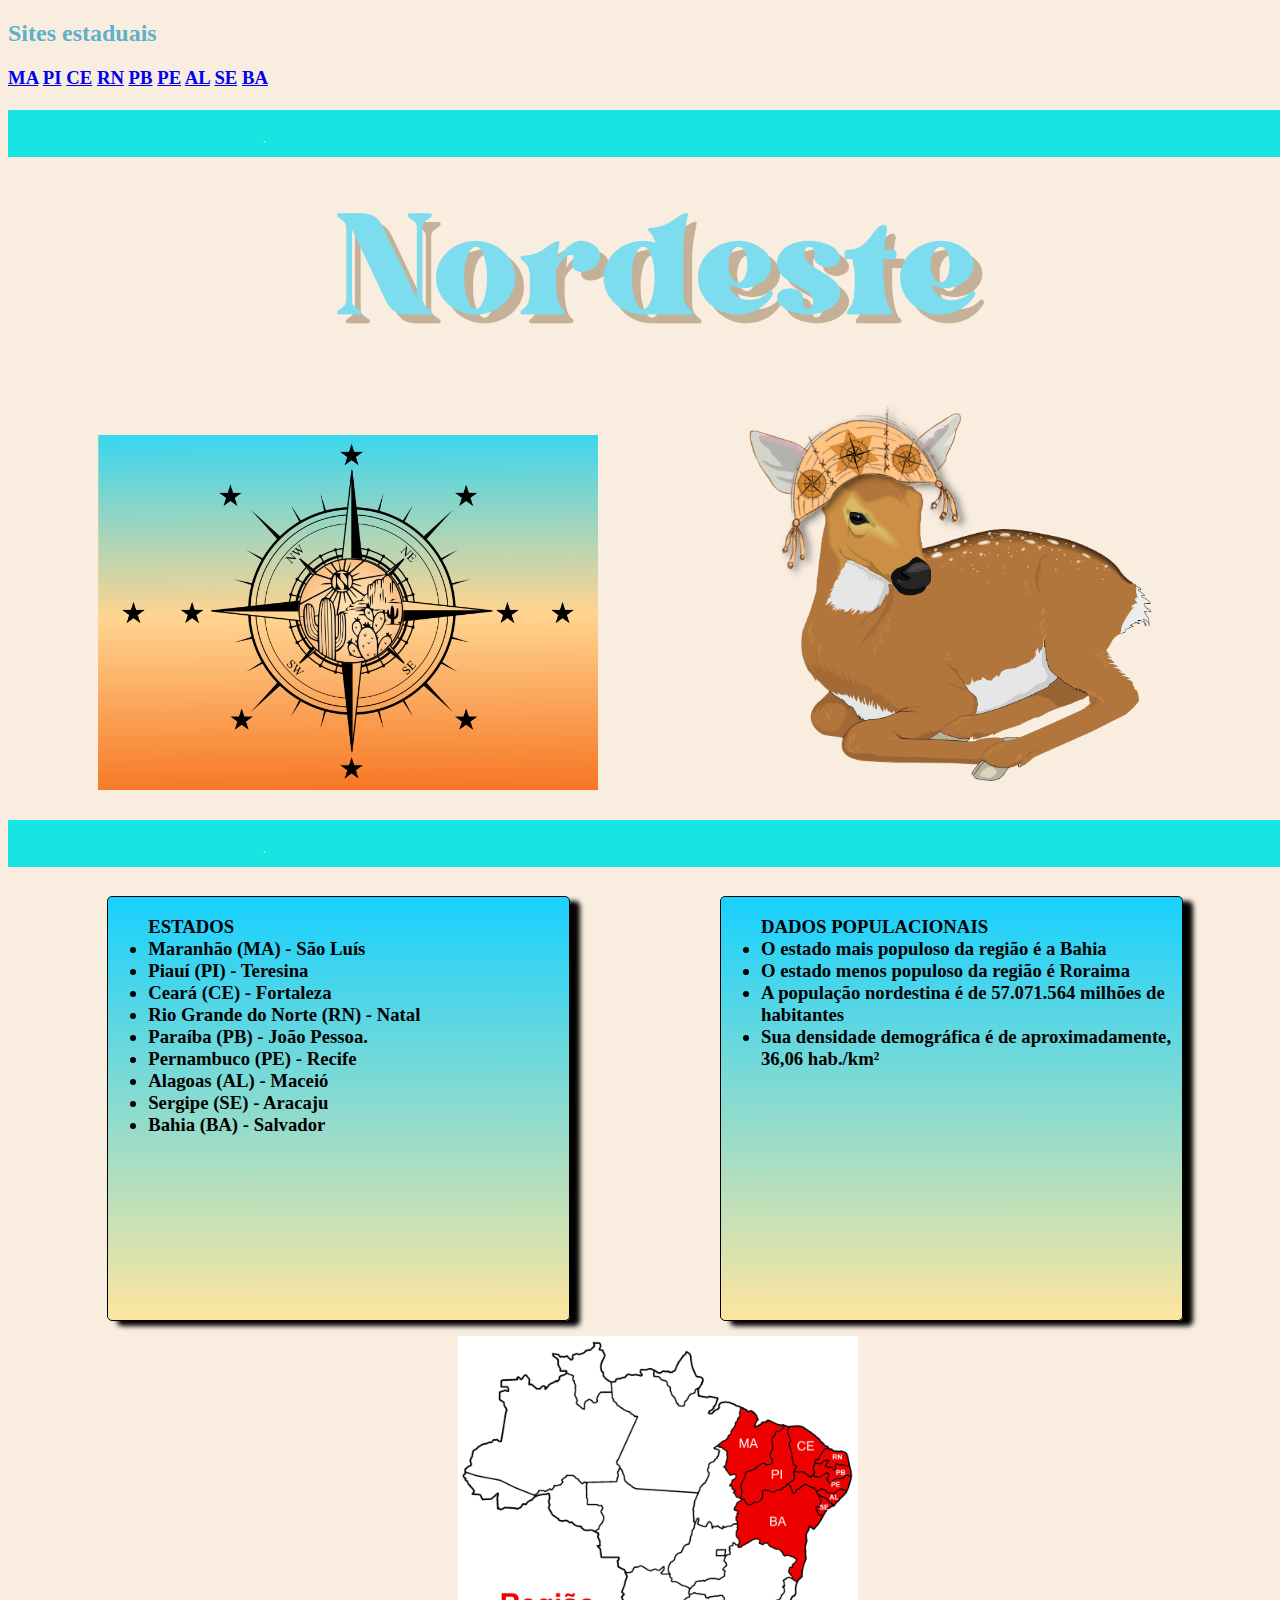
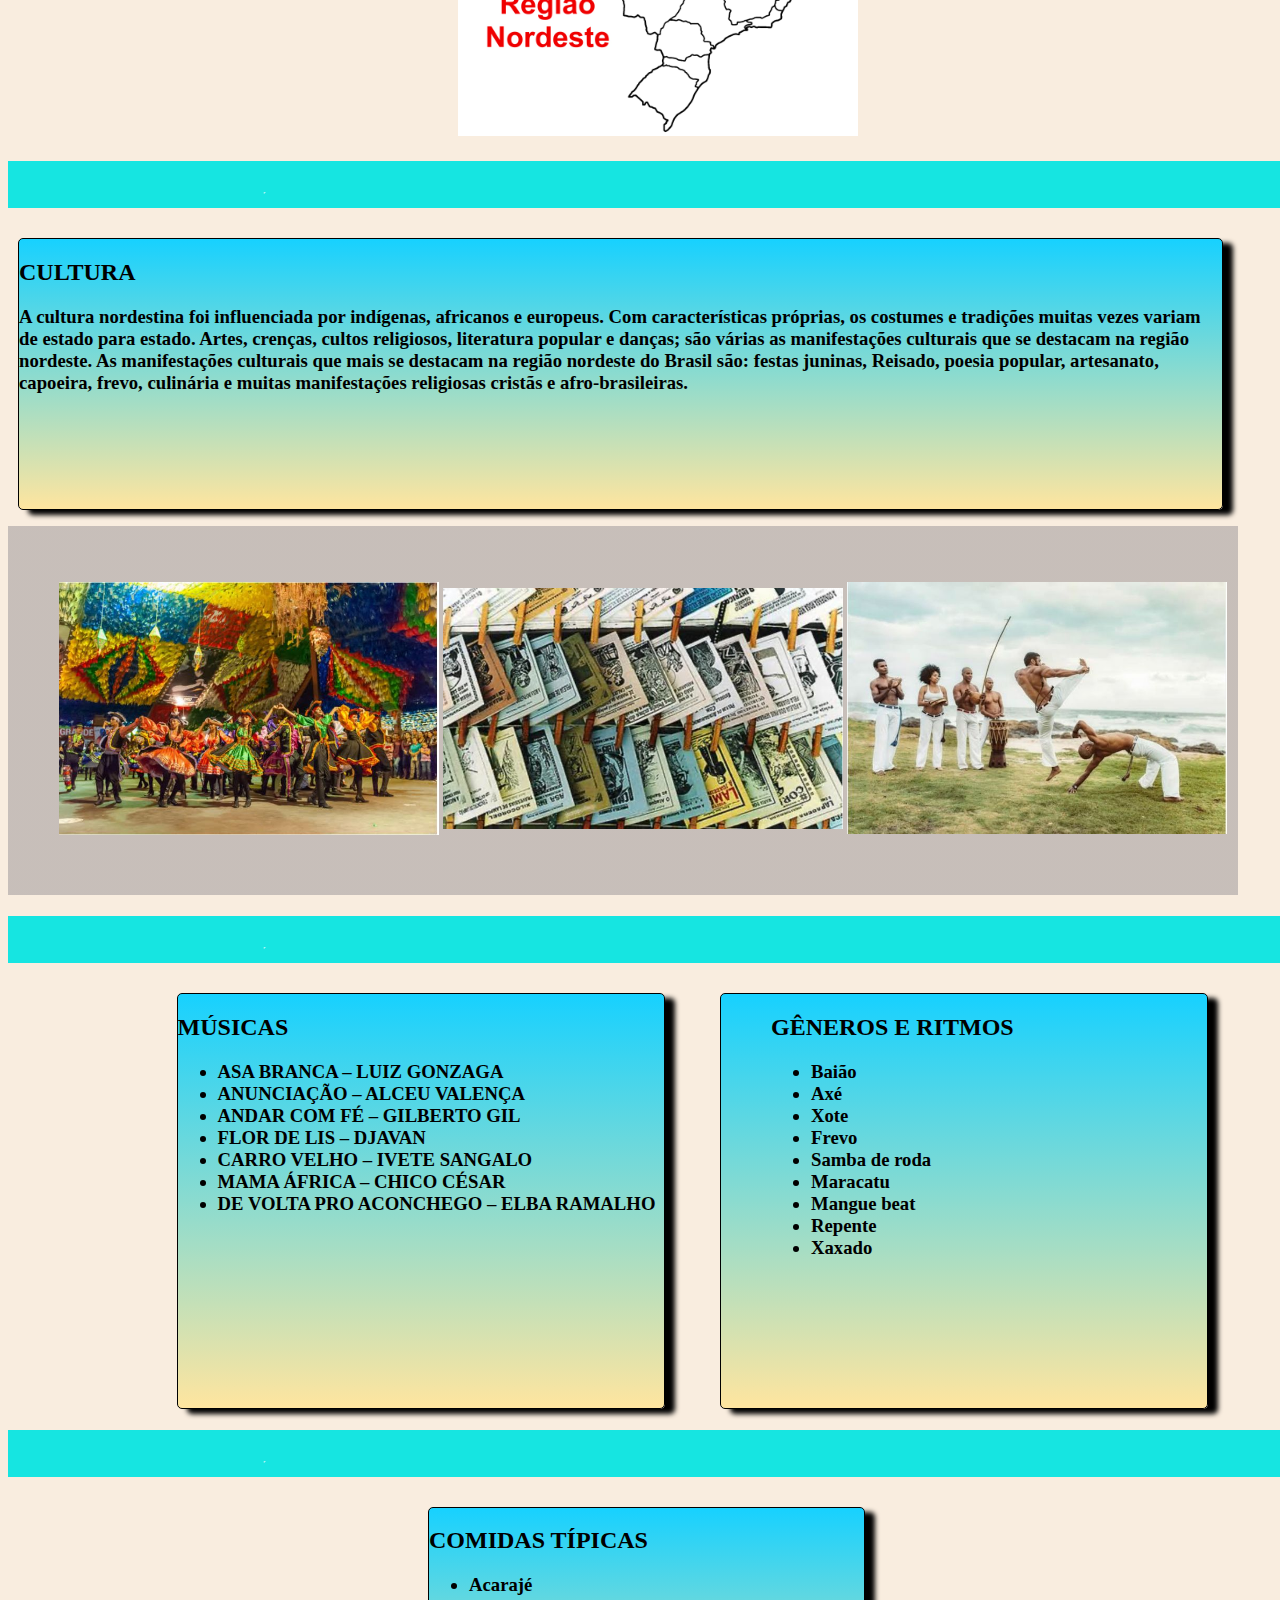
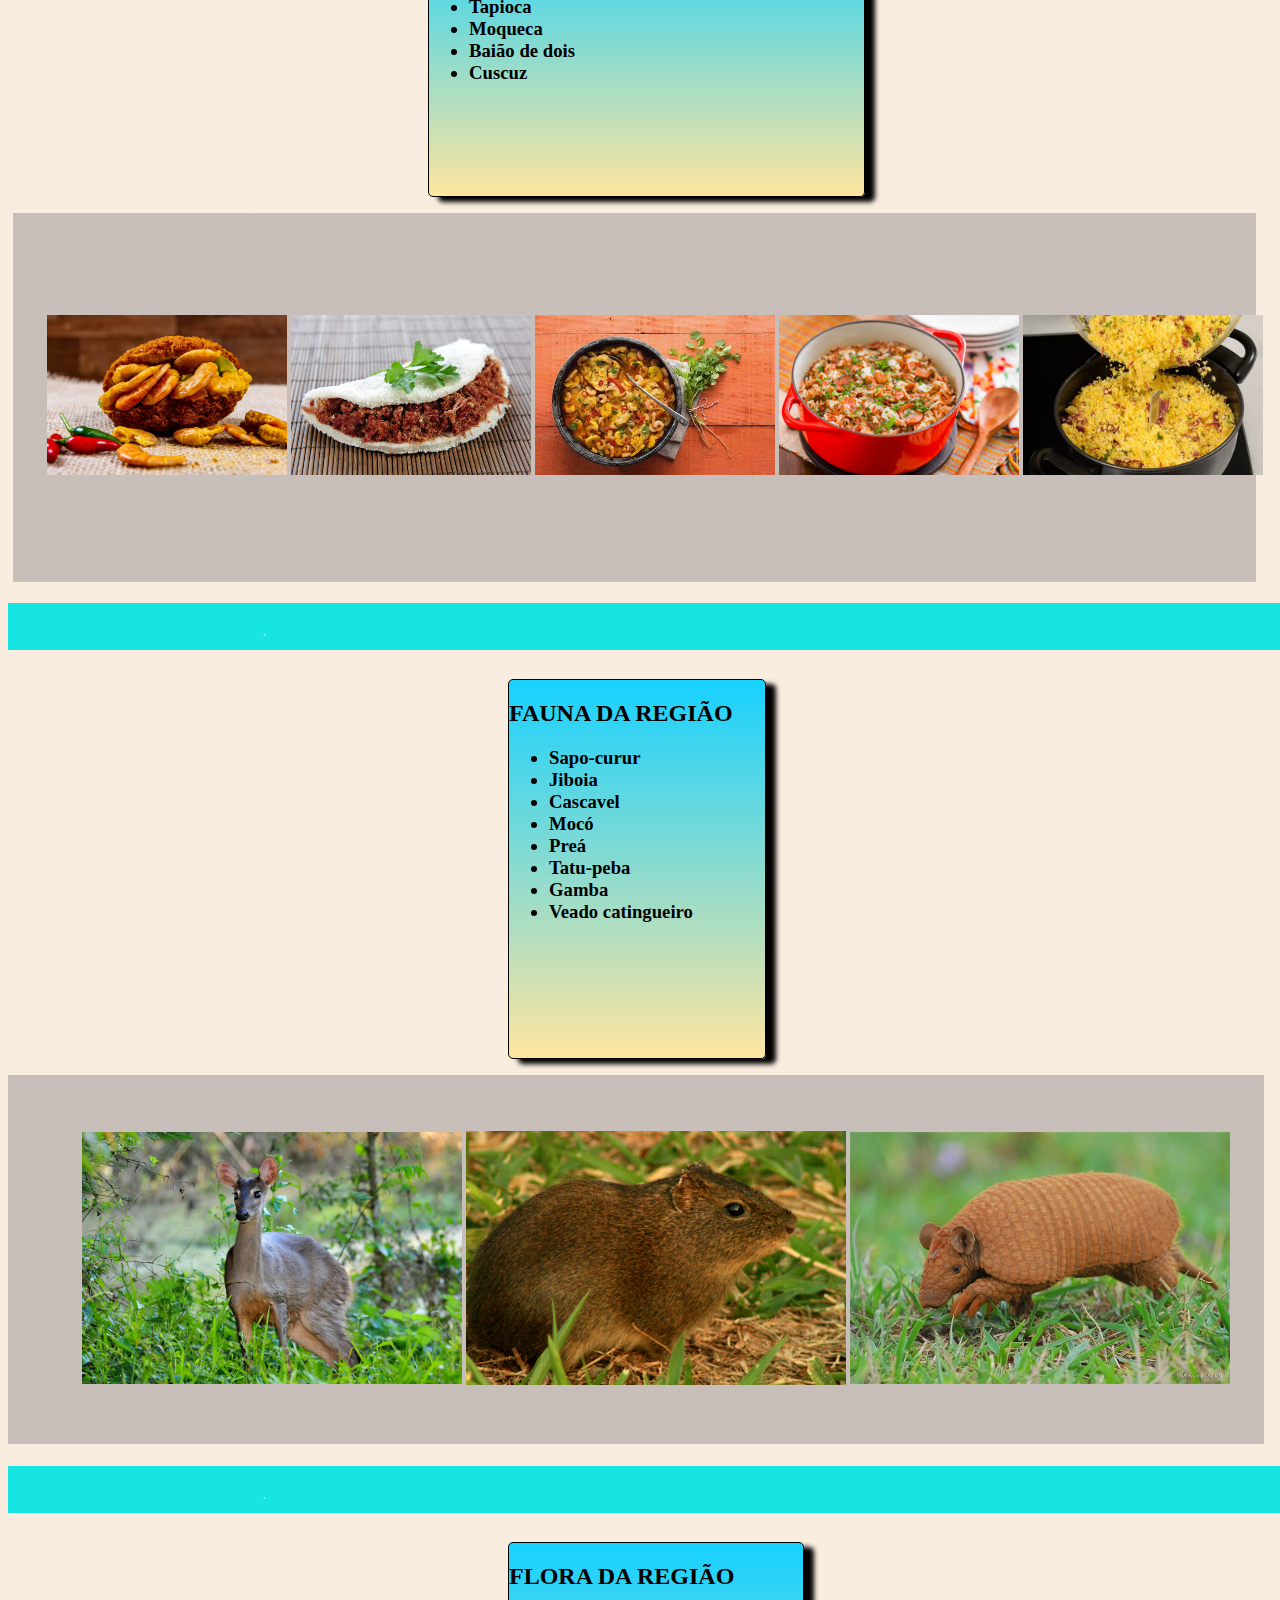
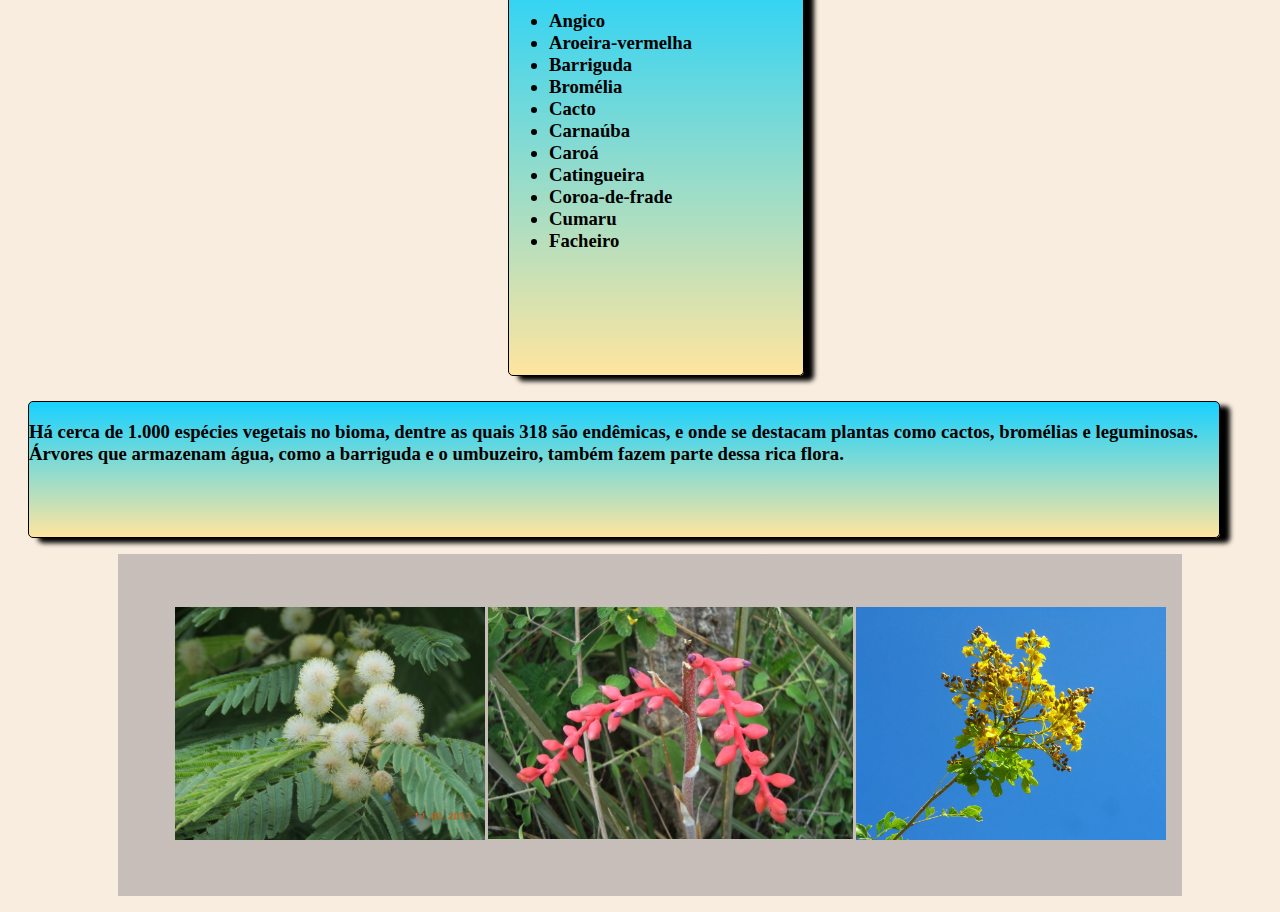
<file: Nordeste/index.html>
<!DOCTYPE html>
<html lang="en">
<head>
    <meta charset="UTF-8">
    <meta http-equiv="X-UA-Compatible" content="IE=edge">
    <meta name="viewport" content="width=device-width, initial-scale=1.0">
    <link rel="stylesheet" href="style.css">
    <title>Document</title>
</head>
<body>
    <header>
        
<section class="estados">
    <nav>
        <h2>Sites estaduais</h2>
        <h3>
        <a href="imagens/MA.htm">MA</a>
        <a href="imagens/PI.htm">PI</a>
        <a href="imagens/CE.htm">CE</a>
        <a href="imagens/RN.htm">RN</a>
        <a href="imagens/PB.htm">PB</a>
        <a href="imagens/PE.htm">PE</a>
        <a href="imagens/AL.htm">AL</a>
        <a href="imagens/SE.htm">SE</a>
        <a href="imagens/BA.htm">BA</a>
    </h3>
    </nav>


</section>
<nav>
        <h1><img src="imagens/aqua.png" width="1285" alt=""></h1>
     </header>

     <main>
        <section class="nordeste"> 
            <img src="imagens/nurt.png" width="710" alt="">
            </section>


     <a class="Bandeira" href="imagens/band.png"><h1><img src="imagens/bandeira.png" width="500px" alt=""></a>
        <a class="veado" href="imagens/Mazama.jpg"><img src="imagens/veado catingueiro.png" width="460" alt=""></a>
    </nav>       

<h1><img src="imagens/aqua.png" width="1285" alt=""></h1>
<section class="segunda_sessao">
    <div>
        <section class="est">
            <h3>
                <p>
                    <ul>
                        ESTADOS
                        <li>Maranhão (MA) - São Luís</li>
                        <li>Piauí (PI) - Teresina</li>
                        <li>Ceará (CE) - Fortaleza</li>
                        <li>Rio Grande do Norte (RN) - Natal</li>
                        <li>Paraíba (PB) - João Pessoa.</li>
                        <li>Pernambuco (PE) - Recife</li>
                        <li>Alagoas (AL) - Maceió</li>
                        <li>Sergipe (SE) - Aracaju</li>
                        <li>Bahia (BA) - Salvador</li>
                    </ul>
                </p>
            </h3>
        </section>
    </div>
    <div>
        <section class="dados">
            <h3>
                <p>
                    <ul>
                        DADOS POPULACIONAIS
                        <li>O estado mais populoso da região é a Bahia</li>
                        <li>O estado menos populoso da região é Roraima</li>
                        <li>A população nordestina é de 57.071.564 milhões de habitantes</li>
                        <li>Sua densidade demográfica é de aproximadamente, 36,06 hab./km²</li>
                    </ul>
                </p>
            </h3>

        </section>
    </div>
</section>
<section class="cartografia">
    <img src="imagens/Cartografia.jpg" width="400" alt="">

</section>

<h1><img src="imagens/aqua.png" width="1285" alt=""></h1>
</section>
<section class="cult">
        <h2>CULTURA</h2>
        <h3>A cultura nordestina foi influenciada por indígenas, africanos e europeus. Com características próprias, os costumes e tradições muitas vezes variam de estado para estado. Artes, crenças, cultos religiosos, literatura popular e danças; são várias as manifestações culturais que se destacam na região nordeste. As manifestações culturais que mais se destacam na região nordeste do Brasil são: festas juninas, Reisado, poesia popular, artesanato, capoeira, frevo, culinária e muitas manifestações religiosas cristãs e afro-brasileiras.</h3>
</section>
<nav>

    <ul class="sessao_fotos">
        <li><img id="sessao_fotos" src="imagens/junina.jpeg" width="380" alt=""></li>
        <li><img id="sessao_fotos" src="imagens/revistas.jpeg" width="400" alt=""></li>
        <li><img id="sessao_fotos" src="imagens/capoeira.jpeg" width="380" alt=""></li>
</ul>

<h1><img src="imagens/aqua.png" width="1285" alt=""></h1>


<main>
    <section class="primeira_sessao">
        
        <div class="um">
            <section class="music"></section>
                <h2>MÚSICAS</h2>
                <ul>
                    <h3>

                    <li>ASA BRANCA – LUIZ GONZAGA</li>
                    <li>ANUNCIAÇÃO – ALCEU VALENÇA</li>
                    <li>ANDAR COM FÉ – GILBERTO GIL</li>
                    <li>FLOR DE LIS – DJAVAN</li>
                    <li>CARRO VELHO – IVETE SANGALO</li>
                    <li>MAMA ÁFRICA – CHICO CÉSAR</li>
                    <li>DE VOLTA PRO ACONCHEGO – ELBA RAMALHO</li>
                </h3>
                </ul>
        
    
        </div>
    
        <div class="dois">
            
            <section class="ritmo">
            
            <h2>GÊNEROS E RITMOS</h2>
                <ul>
                    <h3>
                    <li>Baião</li>
                    <li>Axé</li>
                    <li>Xote</li>
                    <li>Frevo</li>
                    <li>Samba de roda</li>
                    <li>Maracatu</li>
                    <li>Mangue beat</li>
                    <li>Repente</li>
                    <li>Xaxado</li>
                </h3>
            </ul>
    
        </div>
            </section>
    
</main>



<section class="genero">
</section>

</nav>

<h1><img src="imagens/aqua.png" width="1285" alt=""></h1>
<section class="comidinhas">
    <h2>COMIDAS TÍPICAS</h2>
    <h3>
       <ul>
        <li>Acarajé</li>
        <li>Tapioca</li>
        <li>Moqueca</li>
        <li>Baião de dois</li>
        <li>Cuscuz</li>
       </ul>
    </h3>
</section>
 <nav>
    <ul class="comidas">
        <li><img id="comidas" src="imagens/acarajé.jpg" width="240" alt=""></li>
        <li><img id="comidas" src="imagens/tapioca.jpg" width="240" alt=""></li>
        <li><img id="comidas" src="imagens/moqueca.jpg" width="240" alt=""></li>
        <li><img id="comidas" src="imagens/baião de dois.jpg" width="240" alt=""></li>
        <li><img id="comidas" src="imagens/cuscuz.webp" width="240" alt=""></li>
    </ul>
 </nav>

<h1><img src="imagens/aqua.png" width="1285" alt=""></h1>

<section class="bichinhos" >

    <h2>FAUNA DA REGIÃO</h2>
    <h3>
        <ul>
            <li>Sapo-curur</li>
            <li>Jiboia</li>
            <li>Cascavel</li>
            <li>Mocó</li>
            <li>Preá</li>
            <li>Tatu-peba</li>
            <li>Gamba</li>
            <li>Veado catingueiro</li>
        </ul>
    </h3>

</section>
<nav>
    <ul class="sessao_bichinhos">
        <li><img id="sessao_bichinhos" src="imagens/veado.jpg" width="380" alt=""></li>
        <li><img id="sessao_bichinhos" src="imagens/prea.jpg" width="380" alt=""></li>
        <li><img id="sessao_bichinhos" src="imagens/tatu.jpg" width="380" alt=""></li>
        
    </ul>


</nav>
<h1><img src="imagens/aqua.png" width="1285" alt=""></h1>

<section class="plantinhas" >
    <h2>FLORA DA REGIÃO</h2>
    <ul>

        <h3>
        <li>Angico</li>
        <li>Aroeira-vermelha</li>
        <li>Barriguda</li>
        <li>Bromélia</li>
        <li>Cacto</li>
        <li>Carnaúba</li>
        <li>Caroá</li>
        <li>Catingueira</li>
        <li>Coroa-de-frade</li>
        <li>Cumaru</li>
        <li>Facheiro</li>
    </h3>
    </ul>
</section>
<section class="sig">
<h3>Há cerca de 1.000 espécies vegetais no bioma, dentre as quais 318 são endêmicas, e onde se destacam plantas como cactos, bromélias e leguminosas. Árvores que armazenam água, como a barriguda e o umbuzeiro, também fazem parte dessa rica flora.</h3>
</section>
</nav>
     </main>
     <nav>
        <ul class="plantas">
            <li><img id="plantas" src="imagens/Angico.jpg" width="310" alt=""></li>
            <li><img id="plantas" src="imagens/Caroa.jpg" width="365" alt=""></li>
            <li><img id="plantas" src="imagens/catingueira.webp" width="310" alt=""></li>
        </ul>
     </nav>
</body>
</html>
</file>
<file: Nordeste/style.css>
body{
  background-image: url(imagens/bigi.jpg);
}

.estados{color: rgb(95, 177, 202);}

.nordeste{margin-left: 300px;}


.Bandeira{margin-left: 90px;}

.veado{margin-left: 110px;}

.segunda_sessao{
  display: flex;
  align-items: center;
  justify-content: center;
  gap: 45px;
}

.est{margin-left: 10px;
  border: 1px solid black;
  
  width: 36vw;
  
  height: 47vh;
  
  background-image: linear-gradient(to top, rgb(255, 229, 159), rgb(23, 209, 255));
  
  border-radius: 5px;
  
  box-shadow: 10px 5px 5px black;

}

.dados{ 
  margin-left: 105px;
  border: 1px solid black;
  
  width: 36vw;
  
  height: 47vh;
  
  background-image: linear-gradient(to top, rgb(255, 229, 159), rgb(23, 209, 255));
  
  border-radius: 5px;
  
  box-shadow: 10px 5px 5px black;}

.cartografia{
  margin-top: 15px;
  margin-left: 450px;
}

.cult{margin-left: 10px;
  border: 1px solid black;
  
  width: 94vw;
  
  height: 30vh;
  
  background-image: linear-gradient(to top, rgb(255, 229, 159), rgb(23, 209, 255));
  
  border-radius: 5px;
  
  box-shadow: 10px 5px 5px black;

}

.music{
  margin-left: 110px;
  color: rgb(0, 0, 0);
}

.ritmo{
  margin-left: 50px;
  color: rgb(0, 0, 0);}

.primeira_sessao{
  display: flex;
  align-items: center;
  justify-content: center;
  gap: 45px;}

.um{
margin-left: 105px;
border: 1px solid black;

width: 38vw;

height: 46vh;

background-image: linear-gradient(to top, rgb(255, 229, 159), rgb(23, 209, 255));

border-radius: 5px;

box-shadow: 10px 5px 5px black;
}

.dois{
  margin-left: 10px;
border: 1px solid black;

width: 38vw;

height: 46vh;

background-image: linear-gradient(to top, rgb(255, 229, 159), rgb(23, 209, 255));

border-radius: 5px;

box-shadow: 10px 5px 5px black;
}



.sessao_fotos{
  display: flex;
  align-items: center;
  justify-content: center;
  gap: 4px;
  list-style: none;

  width: 93vw;
  height: 41vh;

  align-self: center;

  background: linear-gradient(rgb(103, 101, 113, 0.34),rgb(103, 101, 113, 0.34)  );}


.comidinhas{
  margin-left: 420px;
border: 1px solid black;

width: 34vw;

height: 32vh;

background-image: linear-gradient(to top, rgb(255, 229, 159), rgb(23, 209, 255));

border-radius: 5px;

box-shadow: 10px 5px 5px black;}

  .comidas{
    margin-left: 5px;
    display: flex;
    align-items: center;
    justify-content: center;
    gap: 4px;
    list-style: none;
  
    width: 94vw;
    height: 41vh;
  
    align-self: center;
  
    background: linear-gradient(rgb(103, 101, 113, 0.34),rgb(103, 101, 113, 0.34)  );}
  


.bichinhos{
  margin-left: 500px;
  border: 1px solid black;
  
  width: 20vw;
  
  height: 42vh;
  
  background-image: linear-gradient(to top, rgb(255, 229, 159), rgb(23, 209, 255));
  
  border-radius: 5px;
  
  box-shadow: 10px 5px 5px black;}

.sessao_bichinhos{
  display: flex;
  align-items: center;
  justify-content: center;
  gap: 4px;
  list-style: none;

  width: 95vw;
  height: 41vh;

  align-self: center;

  background: linear-gradient(rgb(103, 101, 113, 0.34),rgb(103, 101, 113, 0.34)  );}



.plantinhas{  margin-left: 500px;
  border: 1px solid black;
  
  width: 23vw;
  
  height: 48vh;
  
  background-image: linear-gradient(to top, rgb(255, 229, 159), rgb(23, 209, 255));
  
  border-radius: 5px;
  
  box-shadow: 10px 5px 5px black;
}  

.sig{color: rgb(0, 0, 0);;
  margin-left: 20px;
  border: 1px solid black;
  
  width: 93vw;
  
  height: 15vh;
  
  background-image: linear-gradient(to top, rgb(255, 229, 159), rgb(23, 209, 255));
  
  border-radius: 5px;
  
  box-shadow: 10px 5px 5px black;
  margin-top: 25px;
}

.plantas{

  margin-left: 110px;
  display: flex;
  align-items: center;
  justify-content: center;
  gap: 3px;
  list-style: none;

  width: 80vw;
  height: 38vh;

  align-self: center;

  background: linear-gradient(rgb(103, 101, 113, 0.34),rgb(103, 101, 113, 0.34)  );}
</file>
